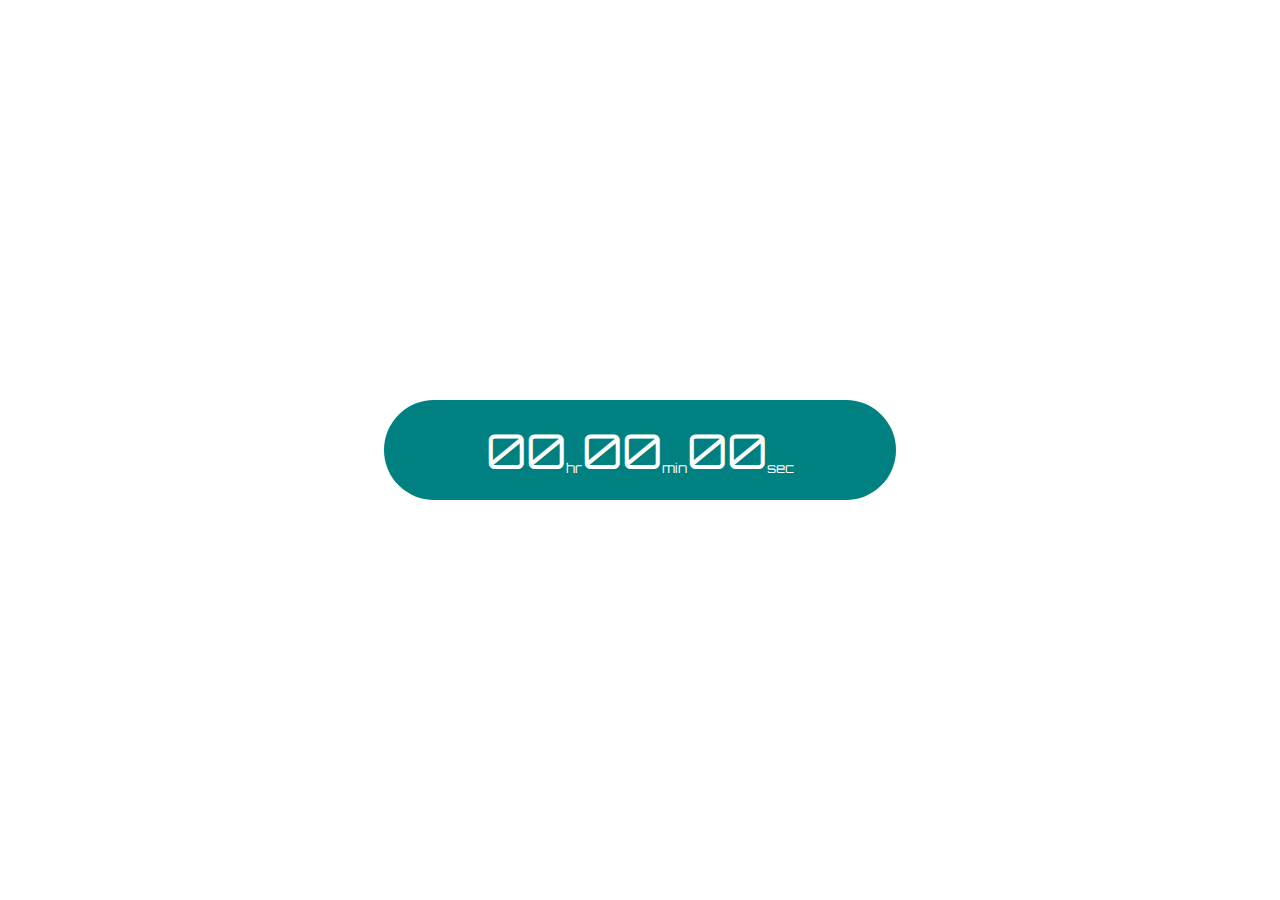
<file: exercise 1/index.html>
<!DOCTYPE html>
<html lang="en">
<head>
    <meta charset="UTF-8">
    <meta http-equiv="X-UA-Compatible" content="IE=edge">
    <meta name="viewport" content="width=device-width, initial-scale=1.0">
    <link rel="preconnect" href="https://fonts.googleapis.com">
    <link rel="preconnect" href="https://fonts.gstatic.com" crossorigin>
    <link href="https://fonts.googleapis.com/css2?family=Orbitron&display=swap" rel="stylesheet">
    <link rel="stylesheet" href="./style/style.css">
    <title>stopwatch</title>
</head>
<body>
    <div class="body-container">
        <div class="time-container">
            <div class="number"><span class="number hour">00</span><sub>hr</sub></div>
            <div class="number"><span class="number minutes">00</span><sub>min</sub></div>
            <div class="number"><span class="number seconds">00</span><sub>sec</sub></div>
    
        </div>
    </div>
    <script src="./scripts/main.js"></script>
</body>
</html>
</file>
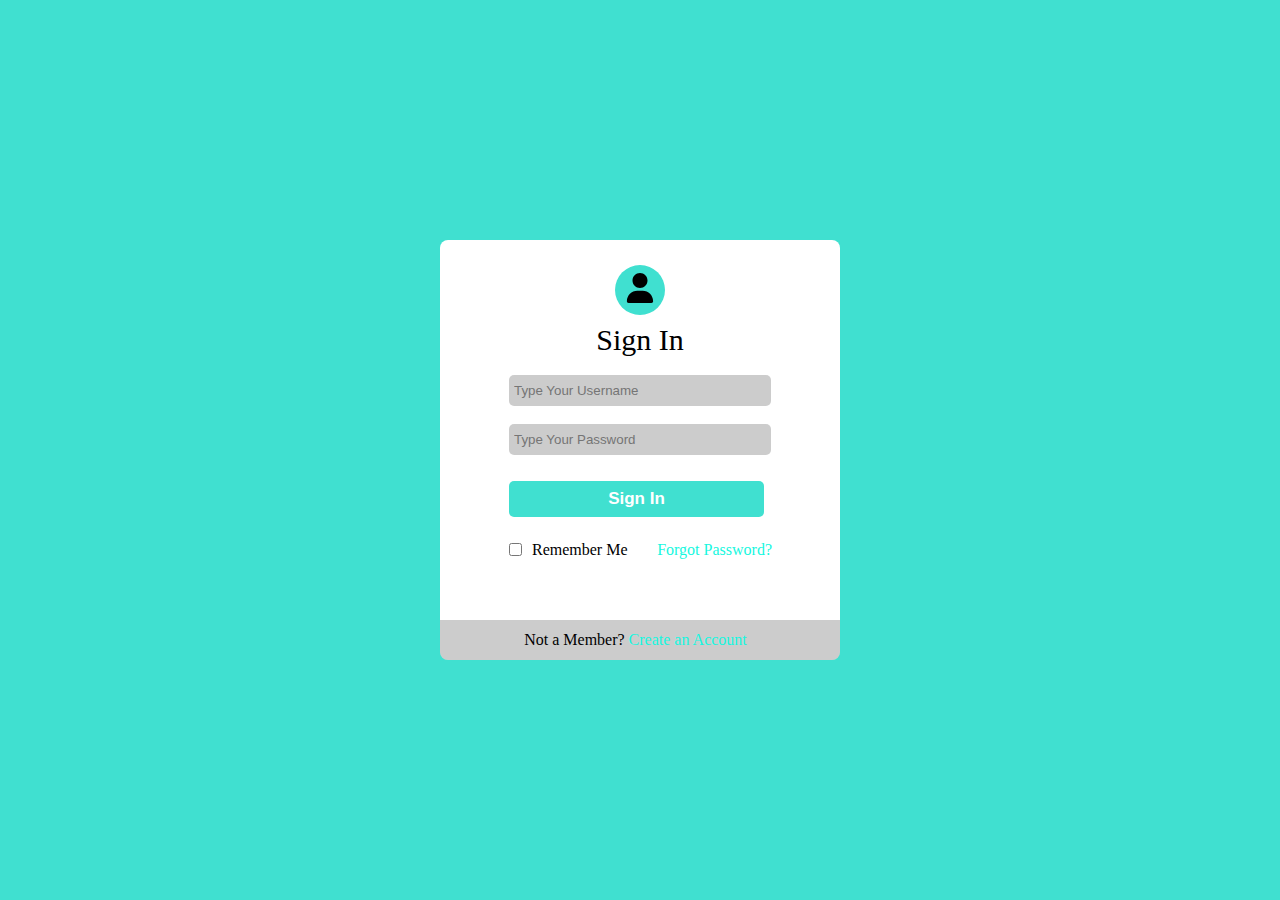
<file: exercise 2/index.html>
<!DOCTYPE html>
<html lang="en">
<head>
    <meta charset="UTF-8">
    <meta http-equiv="X-UA-Compatible" content="IE=edge">
    <meta name="viewport" content="width=device-width, initial-scale=1.0">
    <link rel="stylesheet" href="./styles/style.css">
    <link href="https://fonts.googleapis.com/css2?family=Poppins:wght@300&display=swap" rel="stylesheet">
    <title>Document</title>
</head>
<body>
    
    <script src="./scripts/main.js"></script>
</body>
</html>
</file>
<file: exercise 1/style/style.css>
* {
  -webkit-box-sizing: border-box;
          box-sizing: border-box;
  padding: 0;
  margin: 0;
}

.body-container {
  height: 100vh;
  width: 100%;
  display: -webkit-box;
  display: -ms-flexbox;
  display: flex;
  -webkit-box-pack: center;
      -ms-flex-pack: center;
          justify-content: center;
  -webkit-box-align: center;
      -ms-flex-align: center;
          align-items: center;
  overflow: hidden;
}

div.time-container {
  display: -webkit-box;
  display: -ms-flexbox;
  display: flex;
  -webkit-box-orient: horizontal;
  -webkit-box-direction: normal;
      -ms-flex-direction: row;
          flex-direction: row;
  -webkit-box-pack: center;
      -ms-flex-pack: center;
          justify-content: center;
  -webkit-box-align: center;
      -ms-flex-align: center;
          align-items: center;
  height: 100px;
  width: 40%;
  margin: 0 auto;
  background-color: teal;
  color: #fff;
  font-family: 'Orbitron', sans-serif;
  border-radius: 100px;
}

div.number {
  -ms-flex-preferred-size: 50px;
      flex-basis: 50px;
  text-align: center;
}

span {
  font-size: 3rem;
  color: #fff;
  font-family: 'Orbitron', sans-serif;
}
/*# sourceMappingURL=style.css.map */
</file>
<file: exercise 2/styles/style.css>
* {
    box-sizing: border-box;
    margin: 0;
    padding: 0;
}

input {
    display: block;
    padding: 8px 80px 8px 5px;
    margin: 18px 10px;
    border-radius: 5px;
    outline: none;
    background-color: rgba(0,0,0,0.2);
    border: none;
}

body {
    background: turquoise;
    height: 100vh;
    display: flex;
    justify-content: center;
    align-items: center;
}

.body-container {
    background: white;
    height: 420px;
    width: 400px;
    display: flex;
    flex-direction: column;
    align-items: center;
    border-radius: 8px;
    position: relative;
    overflow: hidden;
}

/* .form-container {

} */

.user-container {
    background: turquoise;
    width: 50px;
    height: 50px;
    border-radius: 50%;
    /* text-align: center; */
    position: relative;
    margin-top: 25px;

}

.user-sign {
    font-size: 30px;
    margin-top: 8px;
}

button {
    /* padding: 8px 178px 8px 5px; */
    width: 255px;
    padding: 8px 0;
    border-radius: 5px;
    outline: none;
    border: none;
    background: turquoise;
    margin: 8px 10px;
    text-align: center;
    font-size: 17px;
    font-weight: 600;
    cursor: pointer;
    color: #fff;
}

.imgUser {
    position: absolute;
    height: 30px;
    width: 30px;
    top: 15%;
    left: 20%;

}

.check-container {
    display: flex;
    justify-content: center;
    align-items: center;
}

.sec-remember {
    display: flex;
    justify-content: space-between;
    align-items: center;
}

a {
    color: rgb(22, 247, 224);
    margin-right: 9px;
    cursor: pointer;
    /* font-family: 'Poppins', serif; */
}

.container-create {
    background: rgba(0,0,0,0.2);
    position: absolute;
    bottom: 0;
    width: 100%;
    height: 40px;
    display: flex;
    justify-content: center;
    align-items: center;
    gap: 4px;
    /* padding-top: 10px;
    text-align: center; */
}
</file>
